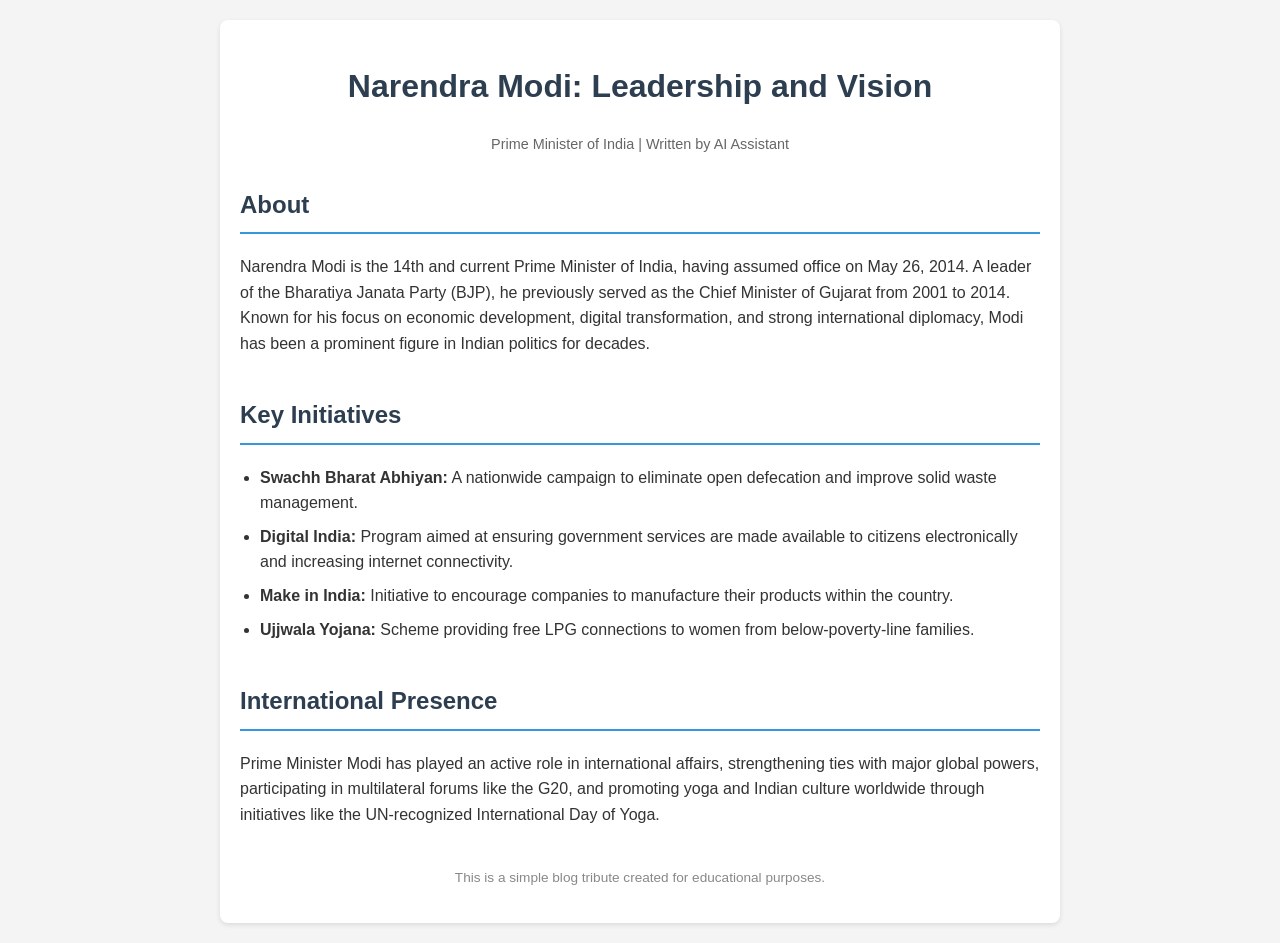
<file: home/index.html>
<!DOCTYPE html>
<html lang="en">
<head>
    <meta charset="UTF-8">
    <meta name="viewport" content="width=device-width, initial-scale=1.0">
    <title>Narendra Modi: Leadership and Vision</title>
    <style>
        body {
            font-family: 'Segoe UI', Tahoma, Geneva, Verdana, sans-serif;
            line-height: 1.6;
            margin: 0;
            padding: 0;
            background-color: #f4f4f4;
            color: #333;
        }
        .container {
            max-width: 800px;
            margin: 20px auto;
            padding: 20px;
            background: #fff;
            border-radius: 8px;
            box-shadow: 0 2px 5px rgba(0,0,0,0.1);
        }
        h1 {
            color: #2c3e50;
            text-align: center;
            margin-bottom: 20px;
        }
        .meta {
            text-align: center;
            color: #666;
            margin-bottom: 30px;
            font-size: 0.9em;
        }
        .section {
            margin-bottom: 40px;
        }
        h2 {
            color: #2c3e50;
            border-bottom: 2px solid #3498db;
            padding-bottom: 8px;
            margin-top: 0;
        }
        ul {
            margin: 0;
            padding-left: 20px;
        }
        li {
            margin-bottom: 8px;
        }
        footer {
            text-align: center;
            margin-top: 40px;
            color: #888;
            font-size: 0.85em;
        }
    </style>
</head>
<body>
    <div class="container">
        <h1>Narendra Modi: Leadership and Vision</h1>
        <div class="meta">Prime Minister of India | Written by AI Assistant</div>

        <section class="section">
            <h2>About</h2>
            <p>Narendra Modi is the 14th and current Prime Minister of India, having assumed office on May 26, 2014. A leader of the Bharatiya Janata Party (BJP), he previously served as the Chief Minister of Gujarat from 2001 to 2014. Known for his focus on economic development, digital transformation, and strong international diplomacy, Modi has been a prominent figure in Indian politics for decades.</p>
        </section>

        <section class="section">
            <h2>Key Initiatives</h2>
            <ul>
                <li><strong>Swachh Bharat Abhiyan:</strong> A nationwide campaign to eliminate open defecation and improve solid waste management.</li>
                <li><strong>Digital India:</strong> Program aimed at ensuring government services are made available to citizens electronically and increasing internet connectivity.</li>
                <li><strong>Make in India:</strong> Initiative to encourage companies to manufacture their products within the country.</li>
                <li><strong>Ujjwala Yojana:</strong> Scheme providing free LPG connections to women from below-poverty-line families.</li>
            </ul>
        </section>

        <section class="section">
            <h2>International Presence</h2>
            <p>Prime Minister Modi has played an active role in international affairs, strengthening ties with major global powers, participating in multilateral forums like the G20, and promoting yoga and Indian culture worldwide through initiatives like the UN-recognized International Day of Yoga.</p>
        </section>

        <footer>
            <p>This is a simple blog tribute created for educational purposes.</p>
        </footer>
    </div>
</body>
</html>
</file>
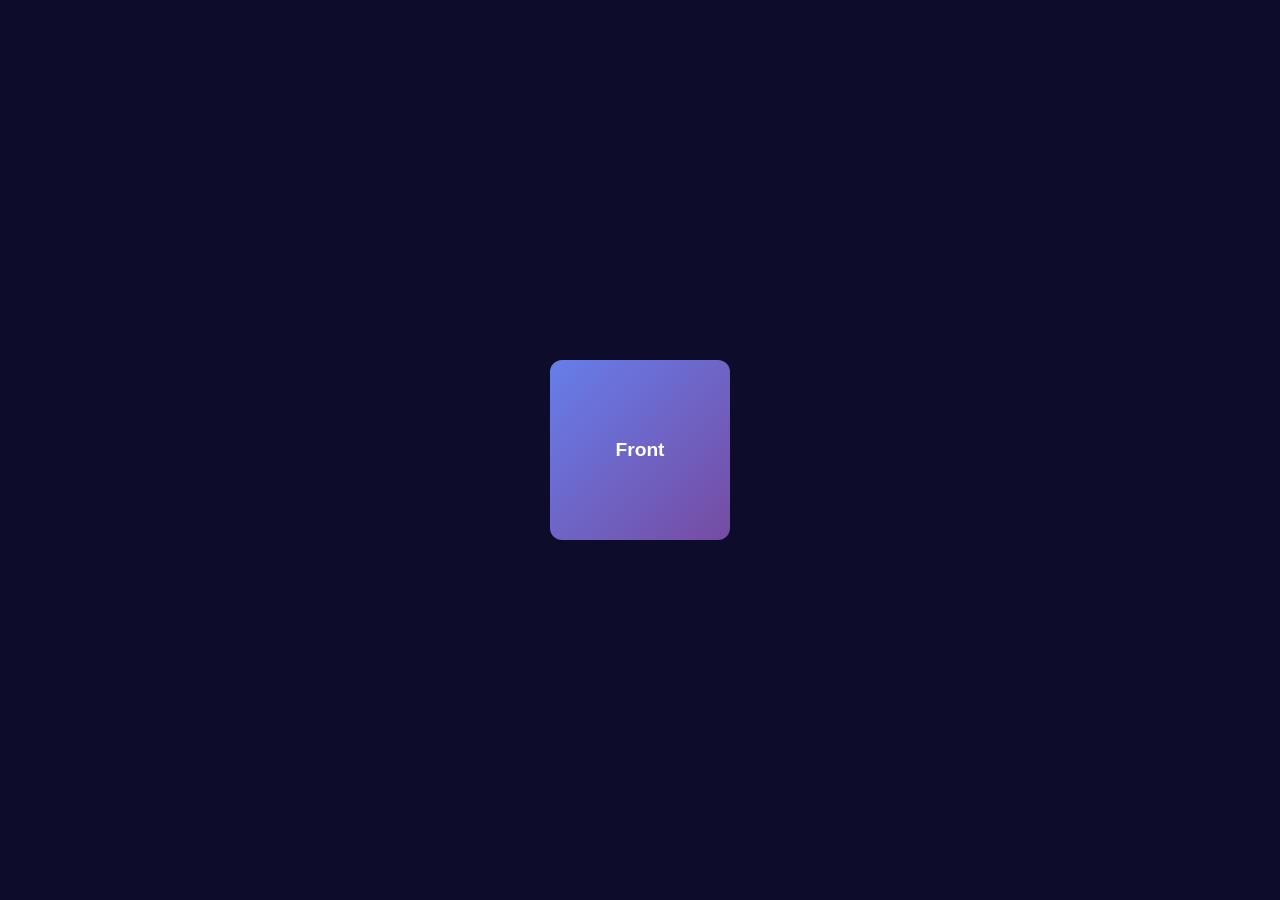
<file: home/3d_animation.html>
<!DOCTYPE html>
<html lang="en">
<head>
    <meta charset="UTF-8">
    <meta name="viewport" content="width=device-width, initial-scale=1.0">
    <title>Simple 3D Cube Animation</title>
    <style>
        * { margin: 0; padding: 0; box-sizing: border-box; }
        body {
            height: 100vh;
            background: #0d0d2b;
            display: flex;
            align-items: center;
            justify-content: center;
            overflow: hidden;
            font-family: 'Segoe UI', Tahoma, Geneva, Verdana, sans-serif;
        }
        .perspective {
            perspective: 600px;
            transform-style: preserve-3d;
        }
        .cube {
            width: 180px;
            height: 180px;
            position: relative;
            animation: spin 12s linear infinite;
        }
        .face {
            position: absolute;
            width: 100%;
            height: 100%;
            backface-visibility: hidden;
            border-radius: 12px;
            display: flex;
            align-items: center;
            justify-content: center;
            font-size: 1.2rem;
            color: #fff;
            font-weight: 600;
        }
        .front  { background: linear-gradient(135deg, #667eea, #764ba2); }
        .back   { background: linear-gradient(135deg, #f093fb, #f5576c); transform: rotateY(180deg); }
        .left   { background: linear-gradient(135deg, #43cea2, #185a9d); transform: rotateY(-90deg); }
        .right  { background: linear-gradient(135deg, #fa709a, #fee140); transform: rotateY(90deg); }
        .top    { background: linear-gradient(135deg, #43cea2, #185a9d); transform: rotateX(90deg); }
        .bottom { background: linear-gradient(135deg, #fa709a, #fee140); transform: rotateX(-90deg); }
        @keyframes spin {
            from { transform: rotateX(0) rotateY(0); }
            to { transform: rotateX(360deg) rotateY(360deg); }
        }
    </style>
</head>
<body>
    <div class="perspective">
        <div class="cube">
            <div class="face front">Front</div>
            <div class="face back">Back</div>
            <div class="face left">Left</div>
            <div class="face right">Right</div>
            <div class="face top">Top</div>
            <div class="face bottom">Bottom</div>
        </div>
    </div>
</body>
</html>
</file>
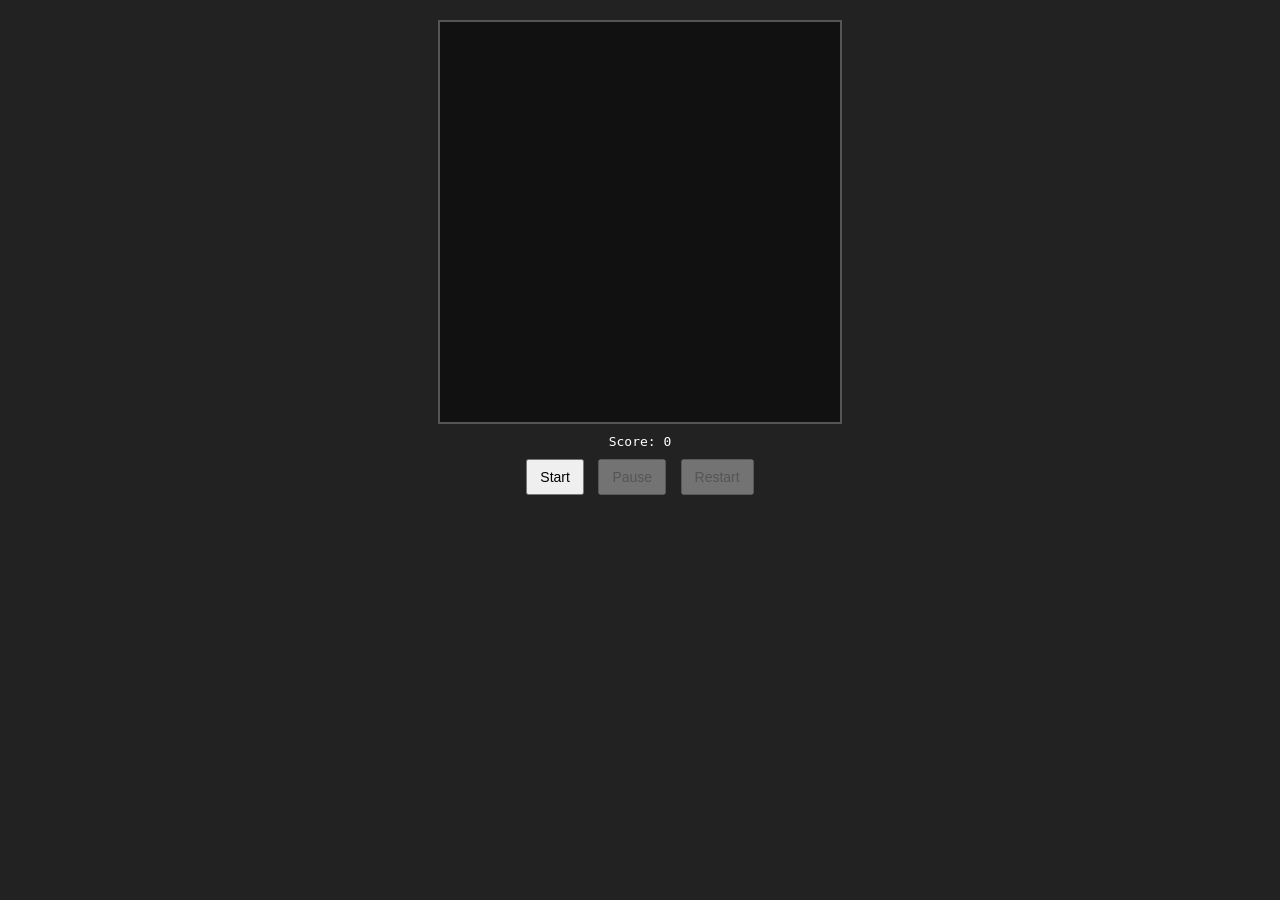
<file: home/snake.html>
<!DOCTYPE html>
<html lang="en">
<head>
<meta charset="UTF-8">
<title>Snake Game</title>
<style>
  body { margin:0; display:flex; flex-direction:column; align-items:center; background:#222; font-family:Arial,Helvetica,sans-serif; }
  canvas { background:#111; border:2px solid #555; margin-top:20px; }
  #controls { margin-top:10px; }
  button { padding:8px 12px; margin:0 5px; font-size:14px; }
  #score { color:#fff; font-family:monospace; margin-top:10px; }
  #overlay {
    position:absolute; top:0; left:0; width:100%; height:100%; background:rgba(0,0,0,0.7);
    display:flex; flex-direction:column; justify-content:center; align-items:center; color:#fff; font-size:24px; display:none;
  }
</style>
</head>
<body>
<canvas id="gameCanvas" width="400" height="400"></canvas>
<div id="score">Score: 0</div>
<div id="controls">
  <button id="startBtn">Start</button>
  <button id="pauseBtn" disabled>Pause</button>
  <button id="restartBtn" disabled>Restart</button>
</div>
<div id="overlay"></div>
<script>
(() => {
  const canvas = document.getElementById('gameCanvas');
  const ctx = canvas.getContext('2d');
  const scoreEl = document.getElementById('score');
  const overlay = document.getElementById('overlay');
  const startBtn = document.getElementById('startBtn');
  const pauseBtn = document.getElementById('pauseBtn');
  const restartBtn = document.getElementById('restartBtn');

  const gridSize = 20;
  const tileSize = canvas.width / gridSize;
  const speed = 150; // ms per tick

  let snake, direction, food, score, gameInterval, gameOver;

  function init() {
    snake = [{x:10,y:10}];
    direction = {x:0,y:0};
    food = spawnFood();
    score = 0;
    gameOver = false;
    scoreEl.textContent = `Score: ${score}`;
    overlay.style.display = 'none';
    pauseBtn.disabled = true;
    restartBtn.disabled = true;
  }

  function spawnFood() {
    let f;
    do {
      f = {x: Math.floor(Math.random()*gridSize), y: Math.floor(Math.random()*gridSize)};
    } while (snake.some(s => s.x===f.x && s.y===f.y));
    return f;
  }

  function draw() {
    ctx.clearRect(0,0,canvas.width,canvas.height);
    // Food
    ctx.fillStyle='#f00';
    ctx.fillRect(food.x*tileSize, food.y*tileSize, tileSize, tileSize);
    // Snake
    ctx.fillStyle='#0f0';
    snake.forEach(seg => ctx.fillRect(seg.x*tileSize, seg.y*tileSize, tileSize, tileSize));
  }

  function update() {
    if (gameOver) return;
    // If no direction yet, just draw and wait for key press
    if (!direction.x && !direction.y) return;

    const head = {x: snake[0].x + direction.x, y: snake[0].y + direction.y};
    // Wrap
    head.x = (head.x + gridSize) % gridSize;
    head.y = (head.y + gridSize) % gridSize;
    // Self collision
    if (snake.some(seg => seg.x===head.x && seg.y===head.y)) {
      endGame();
      return;
    }
    snake.unshift(head);
    if (head.x===food.x && head.y===food.y) {
      score++;
      scoreEl.textContent = `Score: ${score}`;
      food = spawnFood();
    } else {
      snake.pop();
    }
  }

  function gameLoop() {
    update();
    draw();
  }

  function startGame() {
    init();
    gameInterval = setInterval(gameLoop, speed);
    startBtn.disabled = true;
    pauseBtn.disabled = false;
    restartBtn.disabled = false;
  }

  function pauseGame() {
    if (gameInterval) clearInterval(gameInterval);
    gameInterval = null;
    pauseBtn.textContent = 'Resume';
  }

  function resumeGame() {
    if (!gameInterval) gameInterval = setInterval(gameLoop, speed);
    pauseBtn.textContent = 'Pause';
  }

  function endGame() {
    gameOver = true;
    clearInterval(gameInterval);
    overlay.textContent = `Game Over! Final score: ${score}`;
    overlay.style.display = 'flex';
    startBtn.disabled = false;
    pauseBtn.disabled = true;
    pauseBtn.textContent = 'Pause';
  }

  document.addEventListener('keydown', e => {
    // Allow first key press to set direction
    switch(e.key) {
      case 'ArrowUp':
        if (direction.y !== 1) direction = {x:0, y:-1};
        break;
      case 'ArrowDown':
        if (direction.y !== -1) direction = {x:0, y:1};
        break;
      case 'ArrowLeft':
        if (direction.x !== 1) direction = {x:-1, y:0};
        break;
      case 'ArrowRight':
        if (direction.x !== -1) direction = {x:1, y:0};
        break;
    }
  });

  startBtn.addEventListener('click', startGame);
  pauseBtn.addEventListener('click', () => {
    if (gameInterval) pauseGame(); else resumeGame();
  });
  restartBtn.addEventListener('click', startGame);

  // Initial state
  init();
})();
</script>
</body>
</html>
</file>
